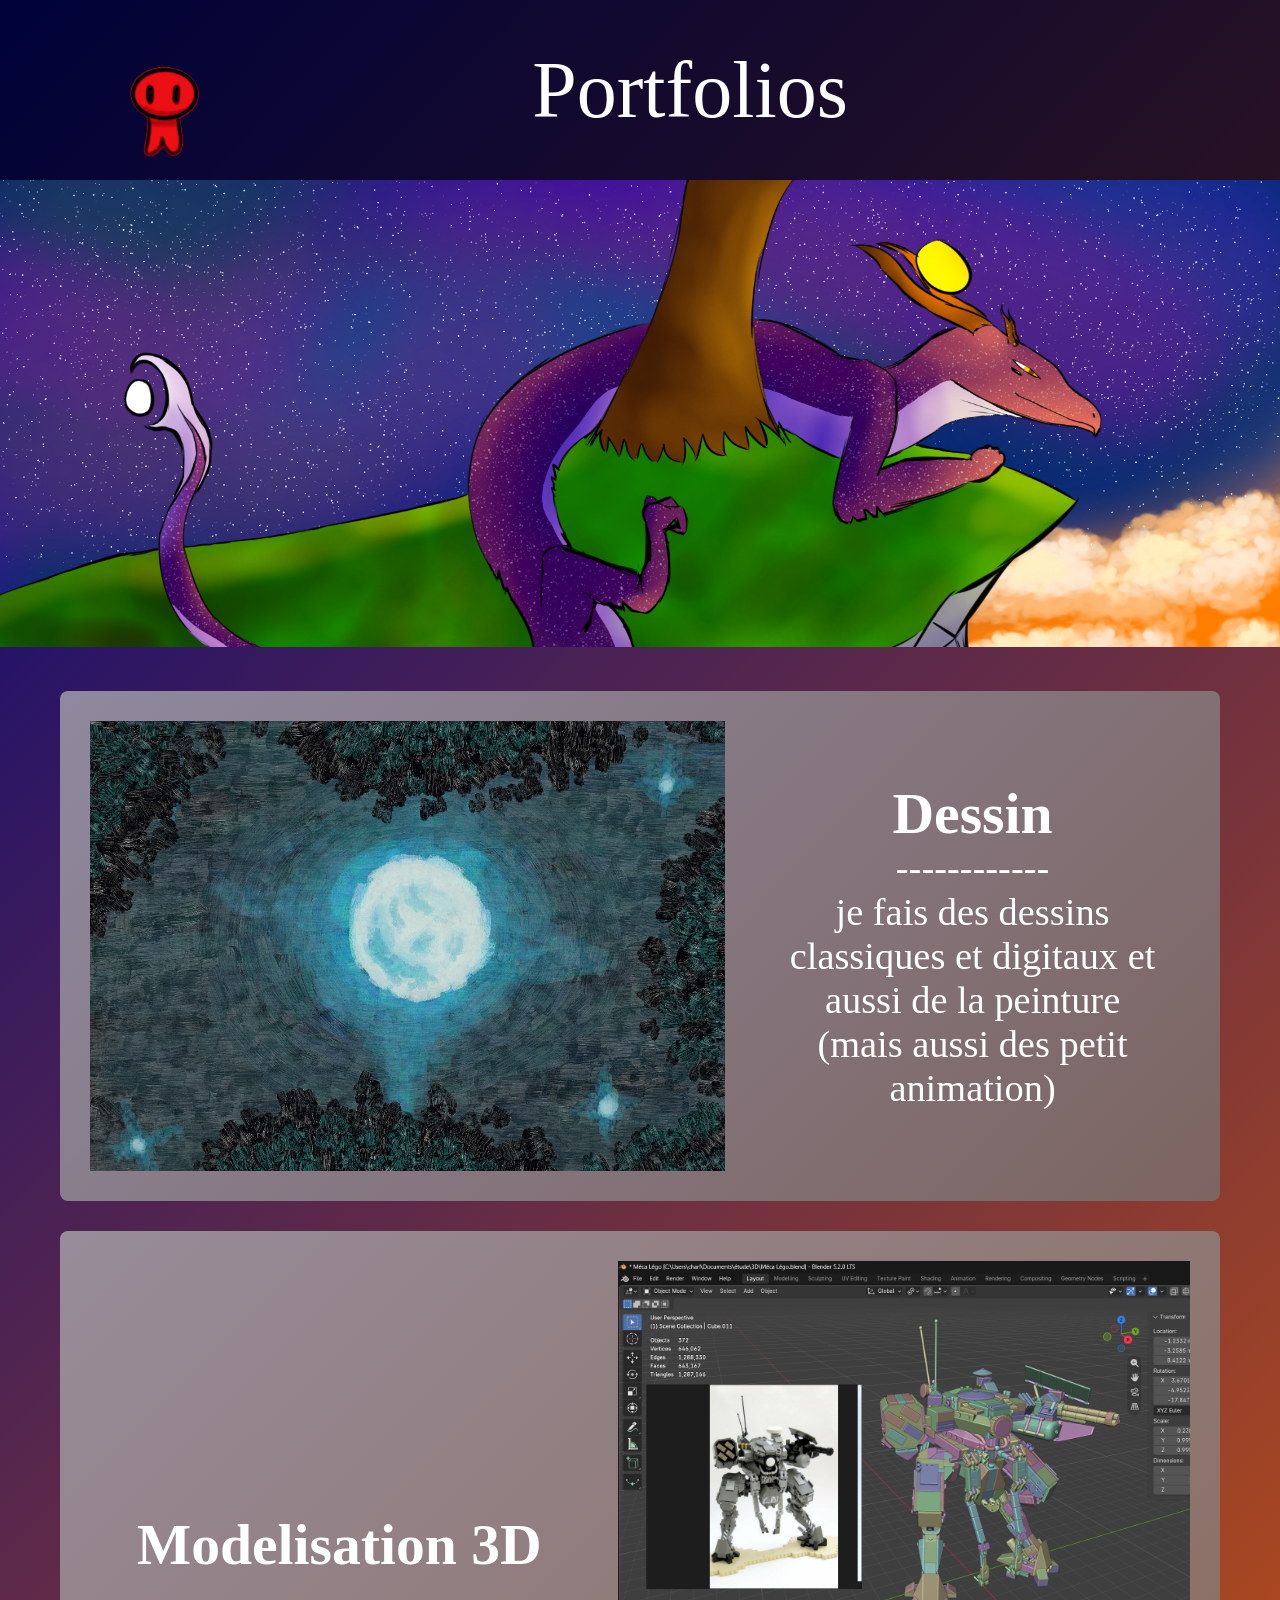
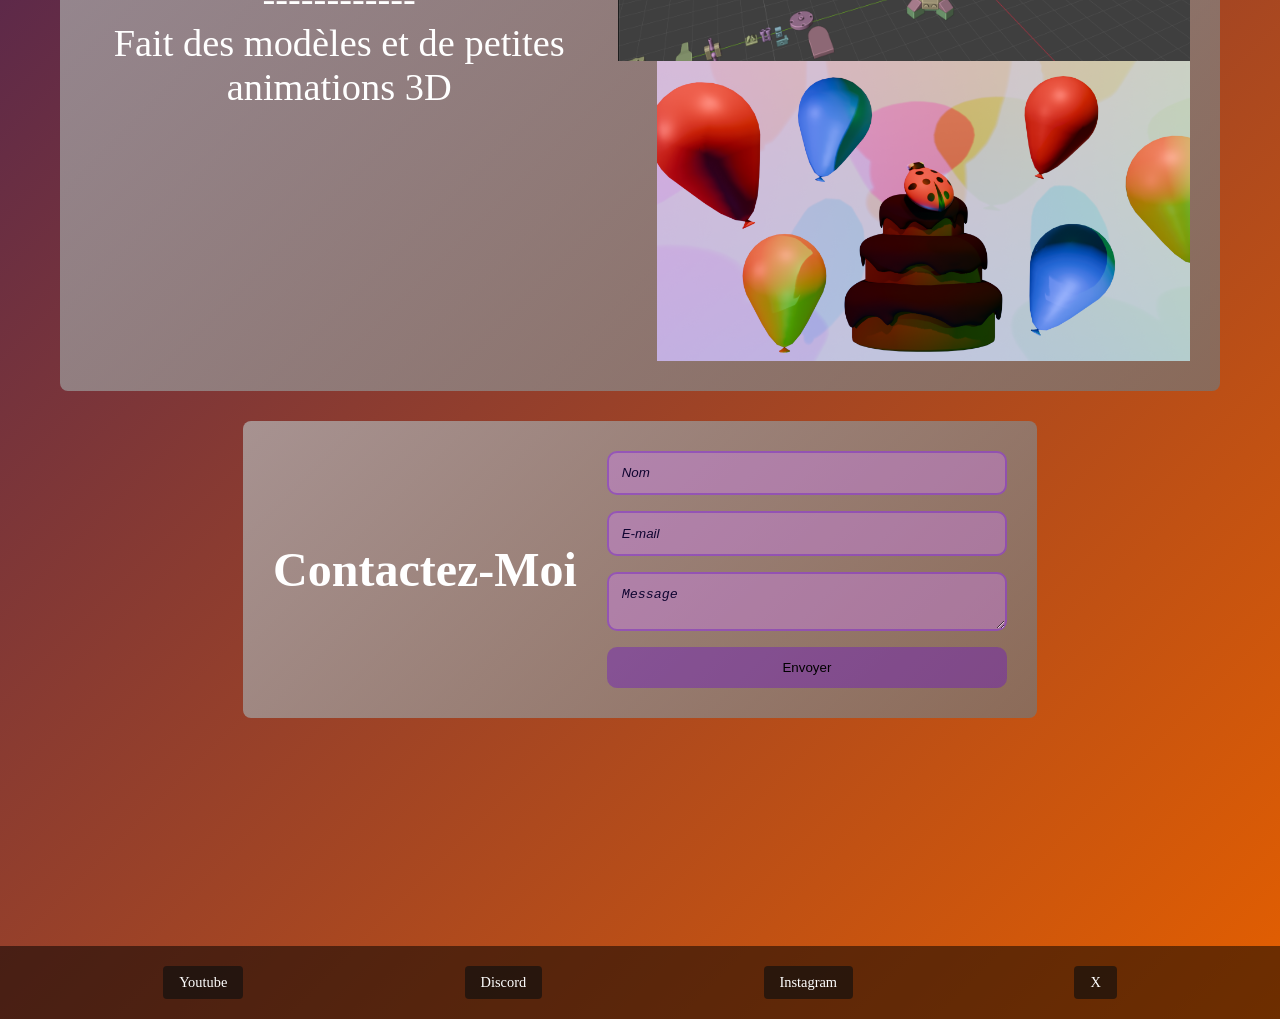
<file: index.html>
<!DOCTYPE html>
<html lang="fr">

<head>
    <meta charset="UTF-8">
    <meta name="viewport" content="width=device-width, initial-scale=1.0">
    <link rel="stylesheet" href="style.css">
    <title>Portfolios</title>
</head>

<body>
    <!-- Tout votre HTML doit se trouver après cette ligne -->
     
    <!-- ==================================================
            BANDO
        ==================================================-->
    <header>
        <div class="bando">
            <img src="Image/petit_dance.gif" id="gif">
            <h1>Portfolios</h1>
        </div>
    </header>

    <main>
        <!-- ==================================================
                IMAGE D'ACCUEIL
             ==================================================-->
        <section class="accueil">
            <div class="accueil-image">
                <img src="Image/Grand_image.png" alt="Image principale">
            </div>
            
        </section>

        <!-- ==================================================
                DESSIN
             ==================================================-->

        <section class="content-section">
            <div class="content-block">
                <div class="Image_selecte_1">
                    <img src="Image/interpretation_La_Nuit_étoilée.png" id="dessin_digital">
                </div>

                <div class="text-box">
                    <h2>Dessin</h2>
                    <a>------------</a>
                    <p>je fais des dessins classiques et digitaux et aussi de la peinture</p>
                    <p2>(mais aussi des petit animation)</p2>
                </div>
            </div>
        </section>

        <!-- ==================================================
                    3D
             ==================================================-->

        <section class="content-section">
            <div class="content-block reverse">
                <!-- Cadre pour l'image 2 -->
                
                <div class="Image_selecte_2">
                    <img src="Image/meca_3D.png" id="Image_3D_1">
                    <img src="Image/image_3D.png" id="Image_3D_2">
                </div>

                <div class="text-box">
                    <h2>Modelisation 3D</h2>
                    <a>------------</a>
                    <p>Fait des modèles et de petites animations 3D</p>
                </div>
                
            </div>
        </section>

        <!-- ==================================================
                    FORMULAIRE
             ==================================================-->
        <section class="section-contact">
            <div class="content-block">
                <h2 class="contact-title mb-2">Contactez-Moi</h2>

                <form class="contact-form" action="" novalidate>

                    <input id="nom-input" type="text" placeholder="Nom">
                    <p class="nom-error hidden">Remplissez le nom</p>

                    <input id="email-input" type="email" placeholder="E-mail">
                    <p class="email-error hidden">Remplissez l'email</p>
            
                    <textarea id="message" placeholder="Message"></textarea>
                    <p class="message-error hidden">Remplissez le message</p>
            
                    <input id="button-submit" type="submit" value="Envoyer">
                    <p class="form-success hidden">Message bien envoyé !</p>

                    <p class="message-cacher hidden">Il y a un bouton cacher :)</p>
            </div>
        </section>
        
    </main>

    <a href="bouton.html" class="bouton-invisible">:)</a>
    <!-- ==================================================
            PIEND
        ==================================================-->
    <footer>

        <div class="deso hidden">
            <m>Désolée je n'est pas mis de réseau</m>
        </div>


        <div class="footer-container">
            <a href="#" class="reseau-lien">Youtube</a>
            <a href="#" class="reseau-lien">Discord</a>
            <a href="#" class="reseau-lien">Instagram</a>
            <a href="#" class="reseau-lien">X</a>
        </div>

    </footer>
    
    <!-- Ne rien écrire ni modifier en dessous de cette ligne -->
    <script src="javascript.js"></script>
</body>
</html>
</file>
<file: style.css>
/* Global reset basique : */
/* Pour garantir une apparence homogène entre différents navigateurs */
* {
    box-sizing: border-box;
    margin: 0;
    padding: 0;
}

/* Tout votre code CSS doit se trouver en dessous de cette ligne */


body {
    /*degrader*/
    background: linear-gradient(135deg, #00047c, #e45f00);
    margin: 0;
    color: #ffffff;
    width: 100%;
    min-height: 100vh;
    display: flex;
    flex-direction: column;
}

main {
    flex: 1;
    width: 100%;
}

/* =========================================
   BANDO
   ========================================= */

header {
    width: 100%;
    background-color: #0000008a;
    padding: 15px 0;
}

.bando {
    max-width: 1200px;
    margin: 0 auto;
    padding: 0 20px;
    display: flex;
    align-items: center;
    #gif{
        height: 150px;
    }
}

/* Cadre du Logo */



header h1 {
    flex-grow: 1;
    text-align: center;
    font-size: 5rem;
    font-weight: normal;
    margin-right: 100px;
}

/* =========================================
   ACCUEIL
   ========================================= */

.accueil {
    
    margin-bottom: 40px;
    position: relative;
    overflow: hidden;
}

.accueil-image{
    width: 100%;
    height: 100%;           
    object-fit: fill;
    img {
        width: 100%;
        height: 100%;
        object-fit: fill;
    }
}

/* Modification : object-fit: fill pour occuper tout l'emplacement */


/* =========================================
   3. SECTIONS CONTENU (IMAGE + PARAGRAPHE)
   ========================================= */
   
.content-section {
    width: 100%;
    max-width: 1200px;
    margin: 0 auto 30px auto;
    padding: 0 20px;
}

.content-block {
    background: linear-gradient(135deg, #b4b4b4b9, #757575b6);
    padding: 30px;
    border-radius: 8px;
    display: flex;
    align-items: center;
    justify-content: space-between;
    gap: 30px;
}

.content-block.reverse {
    flex-direction: row-reverse;
}

/* Cadre des images de présentation */

.Image_selecte_1 {
    display: flex;
    flex-direction: column; /* Empile les images les unes sous les autres */
    align-items: flex-end;  /* Aligne les images empilées tout à droite */
    
    #dessin_digital {
        height: 450px;
    }

}



.Image_selecte_2 {
    display: flex;
    flex-direction: column; /* Empile les images les unes sous les autres */
    align-items: flex-end;  /* Aligne les images empilées tout à droite */
    
    #Image_3D_1 {
        height: 400px;
    }
    #Image_3D_2 {
        height: 300px;
    }
}

.text-box {
    flex: 2;
    font-size: 2.4rem;
    text-align: center;
}



/* =========================================
   4. FORMULAIRE DE CONTACT
   ========================================= */

.section-contact {
    max-width: 64rem;
    margin: auto;
    margin-bottom: 10rem;
    display: flex;
    flex-direction: column;
    align-items: center;
}

.contact-title {
    font-size: 3rem;
}

.hidden {
    display: none;
}

.contact-form {
    display: flex;
    flex-direction: column;
    gap: 1rem;
    width: 25rem;

    input,
    textarea {
        border: 2px solid #6a11c964;
        border-radius: 10px;
        padding: 0.8rem;
        background-color: #d285f565;
    }

    input::placeholder,
    textarea::placeholder {
        color: #100531;
        font-style: italic;
    }

    #button-submit {
        background-color: #6a11c964;
        border: none;
    }
    #button-submit:hover {
        background-color: #6a11c911;
        cursor: pointer;          /* Transforme le curseur en petite main */
    }   
}

/* FORMULAIRE ***** */

.nom-error,
.email-error,
.message-error {
    color: #bc0a0a;
    
}

.form-success,
.message-cacher{
    font-family: Rajdhani;
    font-size: 2rem;
    font-weight: bold;
    text-align: center;
    color: #24003a;
}

/* =========================================
   5.BOUTON INVISIBLE
   ========================================= */
.bouton-invisible {
    display: inline-block; 
    padding: 25px 50px;
    color: transparent;     
    background: transparent; 
    border: none;           
    text-decoration: none; 
    cursor: pointer;       
}

/* =========================================
   6. PIED DE LA PAGE
   ========================================= */

footer {
    width: 100%;
    background-color: #00000084;
    padding: 20px 0;
    margin-top: auto;
}

.footer-container {
    max-width: 1200px;
    margin: 0 auto;
    padding: 0 20px;
    display: flex;
    justify-content: space-around;
    align-items: center;
    flex-wrap: wrap;
    gap: 15px;
}

footer a {
    color: #ffffff;
    text-decoration: none;
    font-size: 0.9rem;
    background-color: #0f0f0fa5;
    padding: 8px 16px;
    border-radius: 4px;
    border:none;
    
}

footer a:hover{
        background-color: #969caa;
    }
</file>
